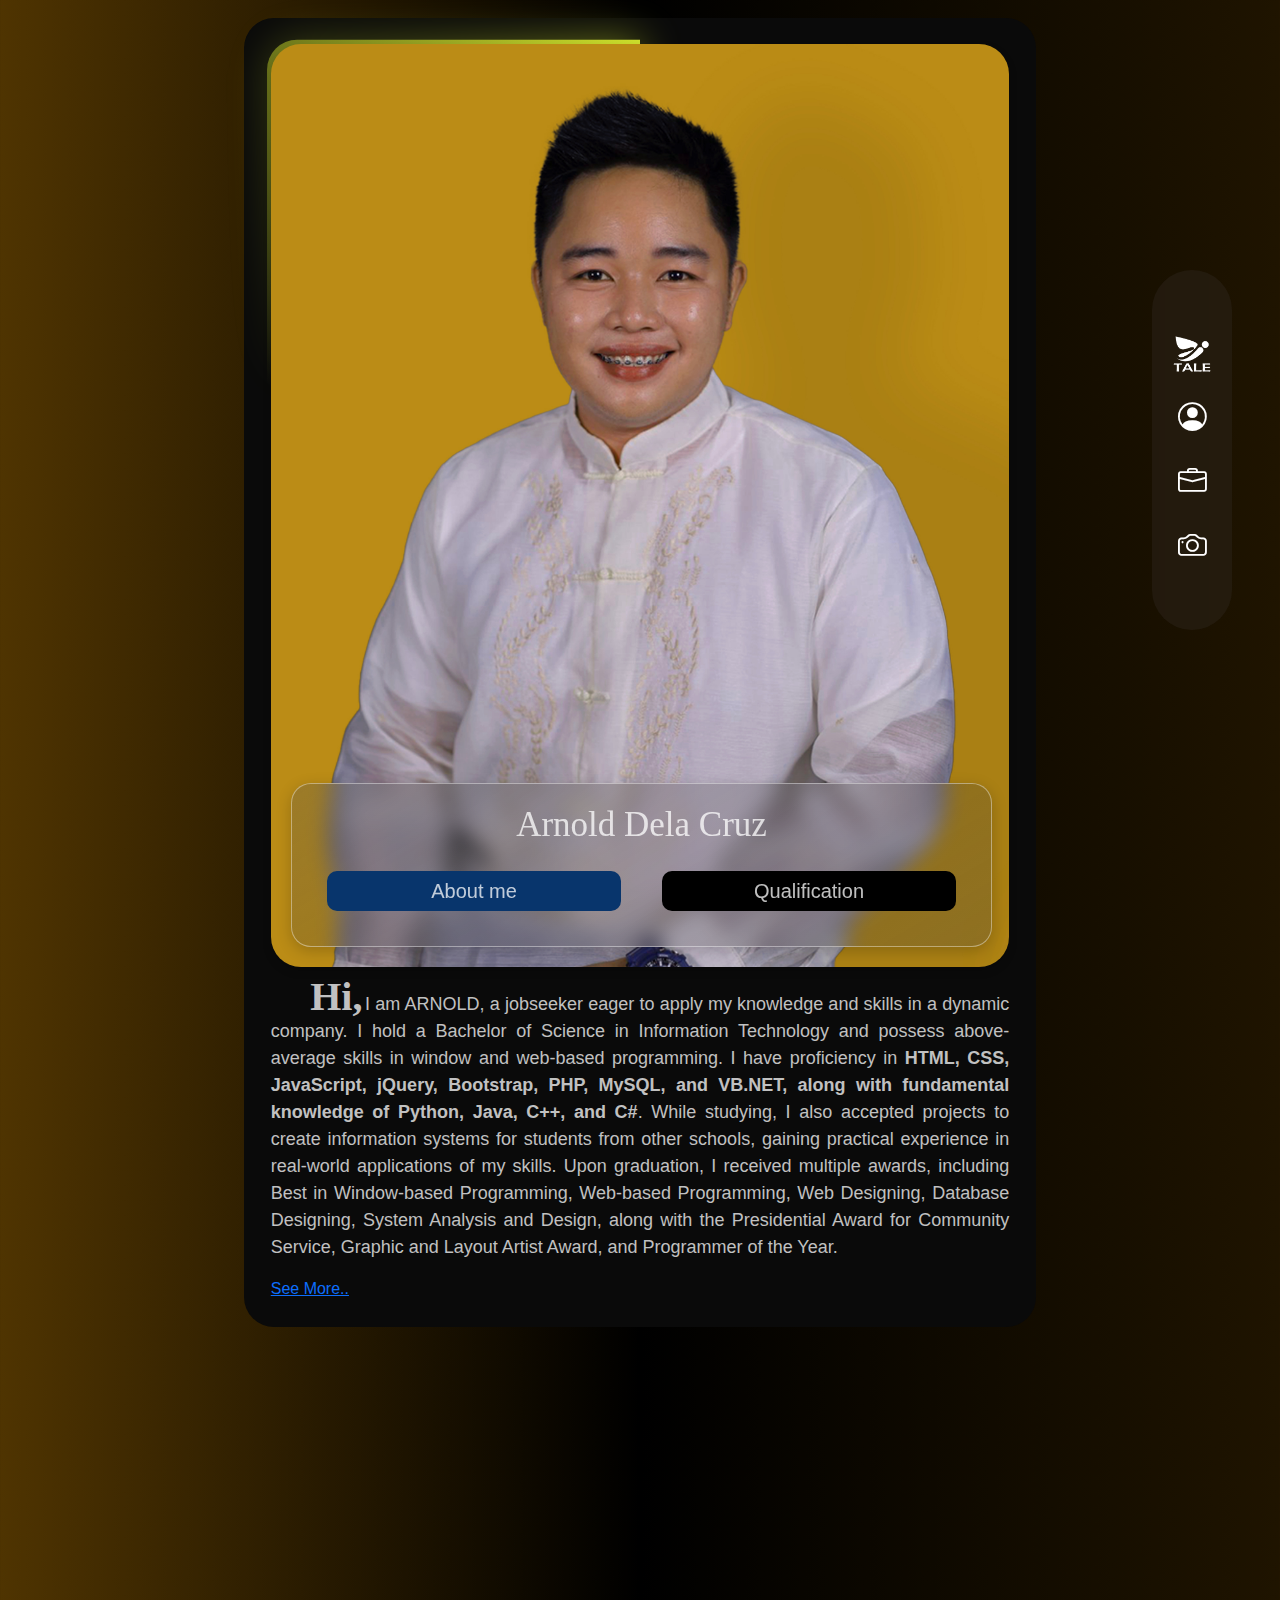
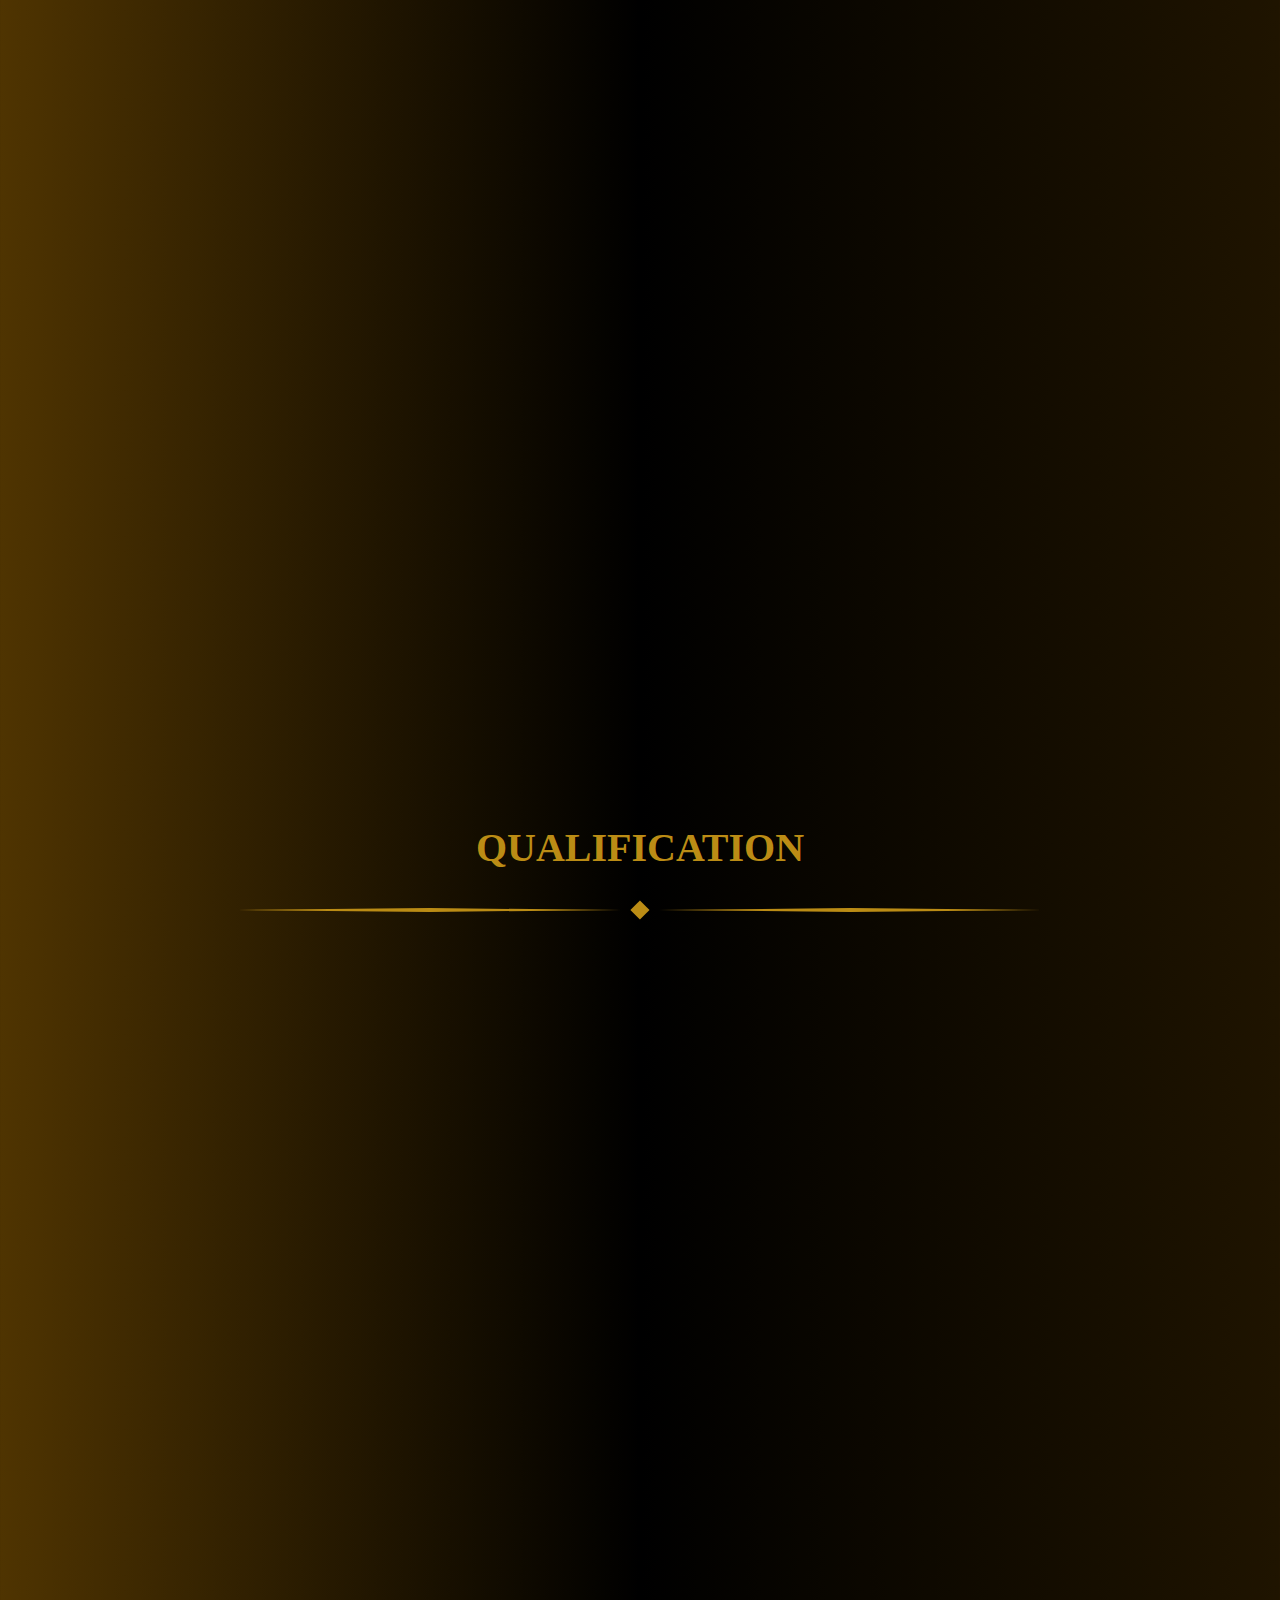
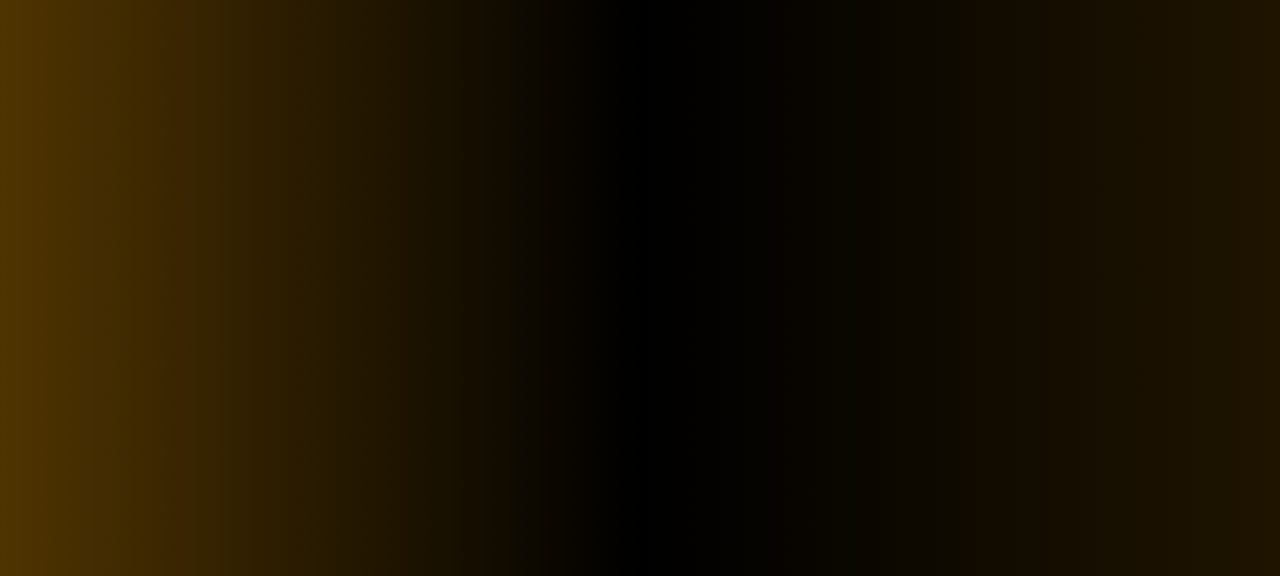
<file: index.html>
<!DOCTYPE html>
<html lang="en">
<head>
    <meta charset="UTF-8">
    <meta name="viewport" content="initial-scale=1.0">
    <link rel="icon" href="pictures/logoBlack.png" type="image/png">
    <link rel="stylesheet" href="src/bootstrap/css/bootstrap.min.css">
    <link href="src/bootstrap-icons/font/bootstrap-icons.css" rel="stylesheet">
    <link rel="stylesheet" href="src/css/nav.css">
    <link rel="stylesheet" href="src/css/style.css">
    <link rel="stylesheet" href="src/css/style2.css">
    <link rel="stylesheet" href="src/css/respo.css">
    <link rel="stylesheet" href="src/css/animation.css">
    <!-- <link rel="stylesheet" href="src/css/loading.css"> -->
    <title>My Profile</title>
</head>
<body>
    <!-- Navigation Bar -->
    <nav class="nav" id="draggableNav">
        <ul class="nav__list">
            <li>
                <a class="nav__link" href="#">
                    <img src="pictures/logoWhite.png" alt="Avatar Logo">
                </a>
            </li>
            <li>
                <a href="#content1" class="nav__link" id="about" title="About me">
                    <i class="bi bi-person-circle"></i>
                </a>
            </li>
            <li>
                <a href="#content2" class="nav__link" id="backg" title="Qualification">
                    <i class="bi bi-briefcase"></i>
                </a>
            </li>
            <li>
                <a href="#" class="nav__link" id="inthob" title="Interests & Hobbies">
                    <i class="bi bi-camera"></i>
                </a>
            </li>
        </ul>
    </nav>
    <!-- Container for the main content -->
    <div class="container-fluid">
        <!-- Profile -->
        <div id="content1" class="d-flex justify-content-center">
            <div id="box1" class="align-self-stretch">
                <div id="card1">
                    <h2 class="d-flex justify-content-center p-0 m-0" style="font-family: 'Pacifico';">
                        <div id="online"></div>&nbsp;<strong>Arnold DC</strong>
                    </h2>
                    <div class="hr-container">
                        <hr class="animated-hr">
                    </div>
                    <div class="d-flex justify-content-center align-items-center m-0">
                        <div id="profpic">
                            <img id="myimage1" src="pictures/ako32.jpg.png" alt="Profile Picture"/>
                        </div>
                    </div>
                    <div class="hr-container">
                        <hr class="animated-hr">
                    </div>
                    <ul class="contacts">
                        <li>
                            <span style="margin-right: 10px;"><i class="bi bi-envelope"></i></span>
                            &nbsp; <a href="mailto:arnold.dc.it@gmail.com">arnold.dc.it@gmail.com</a>
                        </li>
                        <li>
                            <span style="margin-right: 10px;"><i class="bi bi-telephone"></i></span>
                            &nbsp; <a href="#">+63 961 288 5782</a>
                        </li>
                        <li>
                            <span style="margin-right: 10px;"><i class="bi bi-linkedin"></i></span>
                            &nbsp; <a href="https://www.linkedin.com/in/arnolddc24" target="_blank"> in/arnolddc24</a>
                        </li>
                        <li>
                            <span style="margin-right: 10px;"><i class="bi bi-facebook"></i></span>
                            &nbsp; <a href="https://www.facebook.com/acel.dc" target="_blank"> facebook.com/acel.dc</a>
                        </li>
                    </ul>
                    <div class="p-2" style="display: flex; justify-content: center;">
                        <a role="button" id="btnCV" href="docs/ArnoldDelaCruz_CV.docx" download>Download CV</a>
                    </div>
                </div>
                <div id="card2">
                    <h3>Technologies</h3>
                    <div class="image-grid">
                        <img src="pictures/html.png" alt="HTML5 Logo" title="HTML5">
                        <img src="pictures/css.png" alt="CSS3 Logo" title="CSS3">
                        <img src="pictures/js.png" alt="JavaScript Logo" title="JavaScript">
                        <img src="pictures/php.png" alt="PHP Logo" title="PHP">
                        <img src="pictures/jquery.png" alt="jQuery Logo" title="jQuery">
                        <img src="pictures/python.png" alt="Python Logo" title="Python">
                        <img src="pictures/mysql.png" alt="MySQL Logo" title="MySQL">
                        <img src="pictures/github.png" alt="GitHub Logo" title="GitHub">
                        <img src="pictures/photoshop.png" alt="Photoshop Logo" title="Photoshop">
                        <img src="pictures/msoffice.png" alt="Microsoft Office Logo" title="Microsoft Office">
                    </div>
                </div>
            </div>
            <div id="box2">
                <div id="card3">
                    <div class="image-wrap">
                        <img id="myimage2" src="pictures/ako1.jpg" alt="Profile Picture"/>
                        <div class="glass-box">
                            <div id="names">Arnold Dela Cruz</div>
                            <div class="p-0 m-0 d-flex justify-content-center">
                                <button id="btnmess">About me</button>
                                <button id="btncont">Qualification</button>
                            </div>
                        </div>
                    </div>
                    <p class="about-text">
                        <span class="large-h">Hi,</span> I am ARNOLD, a jobseeker eager to apply my knowledge and skills in a dynamic company. I hold a Bachelor of Science in Information Technology and possess above-average skills in window and web-based programming. I have proficiency in <strong>HTML, CSS, JavaScript, jQuery, Bootstrap, PHP, MySQL, and VB.NET, along with fundamental knowledge of Python, Java, C++, and C#</strong>. While studying, I also accepted projects to create information systems for students from other schools, gaining practical experience in real-world applications of my skills. Upon graduation, I received multiple awards, including Best in Window-based Programming, Web-based Programming, Web Designing, Database Designing, System Analysis and Design, along with the Presidential Award for Community Service, Graphic and Layout Artist Award, and Programmer of the Year.
                    </p>
                    <div id="coll" class="collapse">
                        <p class="about-text">
                            I started my career at the National Irrigation Administration (NIA) - Magat River Integrated Irrigation System - Dam and Reservoir Division, where I also completed my on-the-job training. I was absorbed as a Data Encoder on September 19, 2020, and was awarded Rookie of the Year in 2021. On March 13, 2022, I was promoted to Computer Operator, and on October 19, 2022, I became a Records Assistant under government service, leading the NIA-MARIIS-DRD Personnel and Records Unit. I resigned on June 30, 2024, to support my guardian duties for my son while my wife is abroad.
                        </p>
                        <p class="about-text">
                            During my time at NIA-MARIIS-DRD, I developed strong organizational and technical skills, and even though my role was not directly related to my degree, I found ways to enhance my skills. I attended seminars for continued learning and automated various processes in the unit, improving service efficiency. Additionally, I assisted with computer maintenance and repairs and was part of both the Documented Information Team and Risk Management Team.
                        </p>
                        <p class="about-text">
                            I am now seeking a remote opportunity that aligns with my degree, where I can continue growing and contributing as a fast learner, adaptable team player, and responsible professional. For a more detailed overview of my educational and career background, please refer to the Qualifications section in the navigation menu.
                        </p>
                    </div>
                    <a href="#coll" id="btncollapse" data-bs-toggle="collapse">See More..</a>
                </div>
            </div>
        </div>
        <!-- Profile -->
        <!-- Qualification -->
        <div id="content2">
            <h1><strong>QUALIFICATION</strong></h1>
            <div id="svg1Contain">
                <svg id="mySvg1" xmlns="http://www.w3.org/2000/svg" viewBox="0 0 2100 50">
                    <defs>
                        <linearGradient id="botrib" x1="0%" y1="0%" x2="100%" y2="100%">
                            <stop offset="0%" style="stop-color:#bb8c15;stop-opacity:1" />
                            <stop offset="100%" style="stop-color:#bb8c15;stop-opacity:1" />
                        </linearGradient>
                    </defs>
                    <!-- Draw paths -->
                    <path id="myPath1" class="rotatePath" d="M 1025 25 L 1050 50 L 1075 25 L 1050 0 Z" fill="url(#botrib)"/>
                    <path id="myPath2" d="M 0 25 L 500 30 L 1000 25 L 500 20 Z" fill="url(#botrib)"/>
                    <path id="myPath3" d="M 1100 25 L 1600 30 L 2100 25 L 1600 20 Z" fill="url(#botrib)"/>
                </svg>
            </div>
            <div id="qualif">
                <div id="other-skills">
                    <div id="accordion1">
                        <div class="card" id="card_educ">
                            <div class="card-header">
                                <a class="btn">
                                    Education
                                </a>
                            </div>
                            <div class="accordionChild show">
                                <div class="card-body">
                                    <ul>
                                        <li class="li-title">Bachelor of Science in Information Technology
                                            <ul>
                                                <li class="li-child">Cagayan Valley Computer and Information Technology College | Graduated: 2020</li>
                                            </ul>
                                        </li>
                                        <li class="li-title">Computer Systems Servicing NC II
                                            <ul>
                                                <li class="li-child">Southern Isabela College of Arts and Trades | Completed: 2015</li>
                                            </ul>
                                        </li>
                                    </ul>
                                </div>
                            </div>
                        </div>
                        <div class="card" id="card_tech">
                            <div class="card-header">
                                <a class="btn">
                                    Technical Skills
                                </a>
                            </div>
                            <div class="accordionChild qualCollapse">
                                <div class="card-body">
                                    <ul>
                                        <li class="li-title">HTML, CSS, Bootstrap, JavaScript, jQuery, PHP, VB.net MySQL</li>
                                        <li class="li-title">Hardware and software troubleshooting</li>
                                        <li class="li-title">Microsoft Office Suite (Word, Excel, PowerPoint)</li>
                                        <li class="li-title">Visual Studio Code</li>
                                    </ul>
                                </div>
                            </div>
                        </div>
                        <div class="card" id="card_admin">
                            <div class="card-header">
                                <a class="btn">
                                    Administrative Skills
                                </a>
                            </div>
                            <div class="accordionChild qualCollapse">
                                <div class="card-body">
                                    <ul>
                                        <li class="li-title">Personnel Management & Employee Relations</li>
                                        <li class="li-title">Payroll Preparation & Leave Administration</li>
                                        <li class="li-title">Performance Evaluations & Promotion</li>
                                        <li class="li-title">Budgetary Requirements Preparation</li>
                                        <li class="li-title">Report & Documentation Control</li>
                                    </ul>
                                </div>
                            </div>
                        </div>
                        <div class="card" id="card_soft">
                            <div class="card-header">
                                <a class="btn">
                                    Soft Skills
                                </a>
                            </div>
                            <div class="accordionChild qualCollapse">
                                <div class="card-body">
                                    <ul>
                                        <li class="li-title">Problem Solving & Analytical Thinking</li>
                                        <li class="li-title">Time Management & Organization</li>
                                        <li class="li-title">Adaptability & Quick Learning</li>
                                        <li class="li-title">Strong Attention to Detail</li>
                                        <li class="li-title">Multicultural Collaboration & Communication</li>
                                    </ul>
                                </div>
                            </div>
                        </div>
                    </div>
                </div>
                <div id="work-exp">
                    <p id="work-title">Work Experience</p>
                    <div id="myCarousel" class="carousel slide" data-bs-ride="carousel" data-bs-interval="8000">

                        <!-- Indicators/dots -->
                        <div class="carousel-indicators">
                          <button type="button" data-bs-target="#myCarousel" data-bs-slide-to="0" class="active"></button>
                          <button type="button" data-bs-target="#myCarousel" data-bs-slide-to="1"></button>
                          <button type="button" data-bs-target="#myCarousel" data-bs-slide-to="2"></button>
                        </div>
                      
                        <!-- The slideshow/carousel -->
                        <div class="carousel-inner">
                          <div class="carousel-item active">
                            <h3>Records Assistant</h3>
                            <h4>October 2022 – June 2024</h4>
                            <ul>
                                <li class = "li-function">Led the team in the Personnel and Records Unit, managing over 350 employees.</li>
                                <li class = "li-function">Assisted in payroll preparation, leave administration, promotion and performance evaluations.</li>
                                <li class = "li-function">Prepared monthly personnel reports and assisted in managing personnel strength budgetary requirements.</li>
                                <li class = "li-function">Handled records management and document control processes.</li>
                                <li class = "li-function">Ensured timely and accurate data entry and maintained confidentiality.</li>
                            </ul>
                          </div>
                          <div class="carousel-item">
                            <h3>Computer Operator</h3>
                            <h4>March 2022 – October 2022</h4>
                            <h4>Certifications and Titles</h4>
                            <ul>
                                <li class = "li-function">Provided technical support for hardware and software systems.</li>
                                <li class = "li-function">Conducted annual preventive maintenance on all systems.</li>
                                <li class = "li-function">Managed system deployment and monitoring, creating regular reports on performance.</li>
                                <li class = "li-function">Supported face-to-face and virtual meeting operations.</li>
                                <li class = "li-function">Assisted in leave administration and prepared personnel reports.</li>
                              </ul>
                          </div>
                          <div class="carousel-item">
                            <h3>Data Encoder – HR Assistant</h3>
                            <h4>September 2020 – March 2022</h4>
                                 <ul>
                                <li class = "li-function">Assisted in leave administration and preparation of personnel and record unit reports.</li>
                                <li class="li-function " >Awarded “Rookie of the Year” in 2021 for exceptional performance and dedication.
                              </li>
                              </ul>
                          </div>
                        </div>
                      
                        <!-- Left and right controls/icons -->
                        <button class="carousel-control-prev" type="button" data-bs-target="#myCarousel" data-bs-slide="prev">
                          <span class="carousel-control-prev-icon"></span>
                        </button>
                        <button class="carousel-control-next" type="button" data-bs-target="#myCarousel" data-bs-slide="next">
                          <span class="carousel-control-next-icon"></span>
                        </button>
                      </div>
                        
                </div>
            </div>
        </div>
        <!-- Qualification -->
    </div>
    <!-- Container for the main content -->
    <!-- JavaScript files -->
    <script src="src/bootstrap/js/bootstrap.bundle.min.js"></script>
    <script src="src/js/main.js"></script>
    <script src="src/js/scrollreveal.min.js"></script>
    <!-- <script src="src/js/loading.js"></script> -->
</body>
</html>
</file>
<file: src/css/nav.css>
/*///////////////////////// NAVIGATION ////////////////////////*/
.nav {
    position: fixed;
    z-index: 1000;
    background-color: rgba(71, 70, 70, 0.192);
    backdrop-filter: blur(16px);
    border-radius: 4rem;
    display: flex;
    flex-direction: column;
    align-items: center;
    justify-content: space-evenly;
    cursor: grab; /* Indicates it's draggable */
}
.nav__list {
    display: flex;
    flex-direction: column;
    justify-content: space-evenly;
    align-items: center;
    list-style-type: none;
    margin: 0;
    padding-left: 0;
    height: 100%;
    width: 80%;
}
.nav__link {
    width: 2.5rem;
    height: 2.5rem;
    background-color: transparent;
    color: white;
    font-size: 1.5rem;
    border-radius: 50%;
    display: grid;
    place-items: center;
    transition: background-color 0.6s;
}
.nav__link img {
    width: 80%;
    height: 80%;
    object-fit: cover;
    border-radius: 50%;
}
.nav__link:hover {
    background-color: rgba(4, 21, 51, 0.568);
}
</file>
<file: src/css/style.css>
/* main */
/* main color - #08356c #bb8c15 */
html {
    scroll-behavior: smooth;
}

/* body */
body {
    font-family: 'Poppins', sans-serif;
    margin: 0;
    padding: 0;
    background-image: linear-gradient(to left,#1f1400, rgb(0, 0, 0), #4f3401);
    color: #333;
    overflow-x: hidden;
    height: auto;
    width: 100%;
}

.container-fluid {
    display: flex;
    flex-direction: column;
}

.image-grid {
    display: grid;
    grid-template-columns: repeat(auto-fill, minmax(30px, 1fr));
    gap: 30px;
    padding: 30px 5px 30px 5px;
    width: 100%;
    max-width: 100%;
}

.image-grid img {
    width: 100%;
    height: auto;
    transition: transform 0.3s ease, box-shadow 0.3s ease;
}

.image-grid img:hover {
    transform: scale(1.1);
}

#online {
    width: 40px;
    height: 40px;
    border-radius: 50%;
    background-color: #bb8c15;
}

.hr-container {
    width: 100%;
    display: flex;
    justify-content: center;
    padding: 0;
    margin: 0;
}

.animated-hr {
    width: 50%;
    border: 1px solid #bb8c15;
    animation: expandShrink 3s infinite;
    transition: width 1s ease-in-out;
    padding: 0;
    margin: 10px 0px 10px 0px;
}

#content1 {
    font-family: "Pacifico";
    margin: 1% 10% 1% 10%;
    height: auto;

}

#box1 {
    flex-direction: column;
    display: flex;
    align-items: center;
    justify-content: center;
    min-height: 900px;
}

#box2 {
    display: flex;
    align-items: center;
    justify-content: center;
     /* Makes box2 grow to take the available height */
    height: auto;
}

#card1, #card2, #card3 {
    border-radius: 30px;
    background-color: rgb(10, 10, 10);
    backdrop-filter: blur(16px);
    color: #ffffffbf;
}

#card1 {
    margin: 10px 10px 0px 0px;
    padding: 3%;
    width: 400px;
    max-width: 500PX;;
}

#card2 {
    max-width: 500PX;;
    margin: 10px 0px 10px 0px;
    padding: 10%;
    width: 400px;
}

#card3 {
    max-width:1090px;
    min-height: 880px;
    height: auto;
    font-family: calibri, 'arial';
    margin: 10px 10px 10px 10px;
    padding: 3%;
}

#myimage1 {
    width: 300px;
    align-self: center;
    z-index: 2;
}

#profpic {
    background-color: #bb8c15;
    border-radius: 20px;
    width: 300px;
    position: relative;
    z-index: 0;
}

#profpic::after {
    content: '';
    background: linear-gradient(to top, #bb8c15, #0056b3);
    height: 0px;
    width: 300px;
    border-radius: 20px;
    position: absolute;
    top: 0;
    left: 0;
    z-index: -1;
    opacity: 0;
    transition: 500ms ease-in-out;
}

#profpic:hover::after {
    height: 100%;
    opacity: 1;
}

.img-cont {
    position: relative;
    left: 0px;
    top: 0px;
}

#btnCV {
    font-family: calibri, 'arial';
    border-radius: 10px;
    background-color: #bb8c15;
    color: #ffffffbf;
    padding: 10px 20px;
    font-size: 1.2rem;
    border: none;
    cursor: pointer;
    width: 60%;
    position: relative;
    z-index: 0;
    text-align: center;
}

#btnCV::after {
    content: '';
    background: linear-gradient(to right, #0056b3, #bb8c15);
    height: 100%;
    width: 0px;
    border-radius: 10px;
    position: absolute;
    top: 0;
    left: 0;
    z-index: -1;
    transition: 150ms ease-in-out;
}

#btnCV:hover::after {
    width: 100%;
}

.contacts {
    list-style-type: none;
}

.contacts li {
    display: flex;
    align-items: center;
    margin: 10px 0px 10px 15px;
}

.contacts a {
    color: rgba(230, 230, 230, 0.878);
    font-size: 18px;
}

#myimage2 {
    width: 400px;
    position: relative;
    border-radius: 30px;
}

.glass-box {
    font-family: calibri, 'arial';
    position: absolute;
    left: 20px;
    bottom: 20px;
    width: 300px;
    height: auto;
    background: linear-gradient(150deg, 
        rgba(85, 85, 85, 0.306) 0%,  
        rgba(50, 50, 50, 0.19) 50%, 
        rgba(72, 72, 72, 0.281) 100%
    );
    border-radius: 20px;
    box-shadow: 0 4px 15px rgba(0, 0, 0, 0.2);
    backdrop-filter: blur(10px);
    border: 1px solid rgba(255, 255, 255, 0.4); 
    color: #fff;
    padding: 2%;
    z-index: 1;
}

#names {
    font-size: 35px;
    font-family: "Pacifico";
    color: #ffffffbf; 
    text-align: center;
}

.large-h {
    font-family: "Pacifico";
    font-size: 40px;
    font-weight: bold; 
    line-height: 1;
    display: inline-block;
}

.about-text {
    font-family: calibri, 'arial';
    color: #ffffffbf;
    font-size: 18px;
    text-align: justify;
    text-indent: 5%;
    padding: 0px;
    display: block;
}

.image-wrap {
    position: relative;
    float: right; 
    margin-left: 25px; 
    margin-bottom: 10px;
    border-radius: 30px; 
    box-shadow: 0 4px 8px rgba(0, 0, 0, 0.2); 
}

@property --angle {
    syntax: "<angle>";
    initial-value: 0deg;
    inherits: false;
}

.image-wrap::after, .image-wrap::before {
    content: "";
    position: absolute;
    height: 101%;
    width: 101%;
    background-image: conic-gradient(from var(--angle), 
        transparent 80%, rgb(206, 224, 44));
    top: 50%;
    left: 50%;
    transform: translate(-50%, -50%);
    z-index: -1; 
    border-radius: 30px;
    animation: 4s spin linear infinite;
}

.image-wrap::before {
    filter: blur(20px);
    opacity: .5;
}  

#btnmess {
    border-radius: 10px;
    background-color: #08356c;
    color: #ffffffbf;
    padding: 5px 10px 5px 10px;
    font-size: 20px;
    border: none;
    cursor: pointer;
    width: 50%;
    margin: 3%;
}

#btnmess:hover {
    background: linear-gradient(to right, #08356c 60%, #bb8c15);
}

#btncont {
    border-radius: 10px;
    background-color: #000000;
    color: #ffffffbf;
    padding: 5px 10px 5px 10px;
    font-size: 20px;
    border: none;
    cursor: pointer;
    width: 50%;
    margin: 3%;
    position: relative;
    z-index: 0;
}

#btncont::after {
    content: '';
    background: linear-gradient(to right, #bb8c15, #08356c);
    height: 100%;
    width: 0px;
    border-radius: 10px;
    position: absolute;
    top: 0;
    left: 0;
    z-index: -1;
    transition: 150ms ease-in-out;
}

#btncont:hover::after {
    width: 100%;
}

div {
    /* border: 1px solid red; */
}
</file>
<file: src/css/style2.css>
#content2 {
    display: flex;
    flex-direction: column;
    align-items: center;
    font-family: "arial";
    margin: 5% 10% 1% 10%;
    height:900px;
}
#qualif{
  display: flex;
  flex-direction: row;
  justify-content: center;
  align-items: center;
  gap: 50px;
}
#other-skills, #work-exp {
  font-family: "Pacifico";
  margin: 10px 5px 10px 5px;
  max-height: 650px;
  width: 710px;
  border-radius: 30px;
  /* background-color: rgba(164, 163, 163, 0.074); */
  color: #ffffffbf;
}
.accordionChild {
  max-height: 0;
  opacity: 0;
  overflow: hidden;
  visibility: hidden;
  transition: max-height 1s ease, opacity 1s ease, visibility 1s 1s;
}
.accordionChild ul{
  padding-left:50px;
}
.accordionChild.show {
  max-height: 300px;
  opacity: 1;
  visibility: visible;
  transition: max-height 1s ease, opacity 1s ease;
}
.accordionChild.qualCollapse {
  max-height: 0;
  opacity: 0;
  visibility: hidden;
}
#accordion1 .card {
  background: transparent;
  color: #ffffffbf;
}
#accordion1 .card-header {
  background: #bb8c15;
  color: #ffffffbf;
}
#accordion1 .card-body {
  background: none;
  height: 300px;
  padding: 20px; 
  border-left: 2px solid #bb8c15;
  border-right: 2px solid #bb8c15;
  display: flex; 
  color: #ffffffbf;
  align-items: center;
  position: relative;
}
#accordion1 .card-body::after {
  content: "";
  position: absolute;
  height: 100%;
  width: 100%;
  background-image: linear-gradient(to bottom, transparent 90%, #a56a0435); /* Subtle gradient */
  top: 50%;
  left: 50%;
  transform: translate(-50%, -50%);
  animation: 4s spin linear infinite;
}
.card-header a {
  color: #ffffffbf;
  text-decoration: none;
  padding: 10px;
  font-size: 30px;
}
#accordion1 .card-header a:hover {
  background: #bb8c15;
  color: black;
  font-size: 40px;
  padding: 2.5px;
  transition: ease-in 100ms;
}
.li-title {
  font-family: calibri, 'arial';
  font-size: 25px;
  padding: 8px 0px 8px 0px;
}
.li-child {
  font-family: calibri, 'arial';
  font-size: 20px;
}
#content2 h1{
  font-family: "Pacifico";
  color: #bb8c15;
  padding-bottom:20px;
}
#mySvg1{
  position:relative; 
  transform: translateY(-10px);
  width: 80%;
  height: 50px;
}
#svg1Contain{
  margin: 10px 0px 20px 0px;
  height:20px; 
  display: flex; 
  align-items: center; 
  justify-content: center;
}
.rotatePath {
  animation: rotateAnimation 5s linear infinite; /* 5s duration, linear speed, infinite loop */
  transform-origin: center center; /* Ensures it rotates around its center */
}
#myCarousel{
  height: 550px;
  width: 100%;
  font-family: calibri, 'arial';
}
#work-exp{
  border: 2px solid #bb8c15;
  border-radius: 7px 7px 0 0;
  color:#ffffff;
}
#work-title{
  color: #ffffff;
  text-decoration: none;
  font-size: 30px;
  padding: 20px;
  border-bottom: 1px solid #bb8c15;
  height: 82px;
  background-color: #bb8c15;
}
.li-function{
  margin: 0 25px 0 25px;
  font-size: 22px;
  list-style-type: "- "; 
}
.carousel-control-prev {
  left: -20px;
}
.carousel-control-next {
  right: -20px;
}
.carousel-item{
  padding: 20px 40px 20px 40px;
  height:500px;
}
.carousel-item ul{
 display: flex;
 flex-direction: column;
justify-content: center;
height: 340px;
}
</file>
<file: src/css/respo.css>
@media (max-width: 1800px) {
    #content1 {
        flex-direction: column;
        margin: 1% 15% 1% 15%;
    }

    #box1 {
      
        margin: 0px;
        order: 2;
    }

    #box2 {
        margin: 0px;
        order: 1;
        height: auto;
    }

    #card1, #card2, #card3 {
        width: 90%;
        margin: 5px;
    }

    #card3 {
        height: auto;
    }

    #myimage2 {
        width: 100%;
    }

    .image-wrap {
        margin-left: 0px; 
    }

    .glass-box {
        position: absolute;
        left: 20px;
        bottom: 20px;
        width: 95%;
        height: auto;
    }

    #content2 {
        height: auto;
        padding: 0px;
    }

    #qualif {
        flex-direction: column;
        margin: 0 16px 0 16px;
        padding: 0;
        gap: 30px;
    }

    #other-skills, #work-exp {
        max-width: 800px;
        height: auto;
        margin: 0px;
        padding: 0px;
    }

    .accordionChild ul {
        padding-left: 30px;
    }

    .card-header a {
        color: #ffffffbf;
        text-decoration: none;
        padding: 0;
        font-size: 25px;
    }

    #accordion1 .card-body {
        height: 300px;
        margin: 0;
        padding: 30px;
    }
    .carousel-control-prev {
        left: 0px; /* Adjust left position */
    }
      
    .carousel-control-next {
        right: 0px; /* Adjust right position */
    }
}

@media (max-width: 800px) {
    /* nav */
    .nav {
        position: fixed;
        bottom: 1.2rem;
        left: 50%;
        transform: translateX(-50%);
        width: 70%;
        flex-direction: row;
        justify-content: space-between;
        padding: 0.5rem 2rem;
        border-radius: 4rem;
        max-height: 50%;
        overflow-y: auto;
    }

    .nav__list {
        display: flex;
        flex-direction: row;
        justify-content: space-between;
        align-items: center;
        width: 100%;
    }

    .nav__link {
        width: 3rem;
        height: 3rem;
        font-size: 1.8rem;
    }

    /* content */
    #content1 {
        flex-direction: column;
        margin: 1% 3% 1% 3%;
    }

    #box1 {
        margin: 0px;
        order: 2;
    }

    #box2 {
        margin: 0px;
        order: 1;
        height: auto;
    }

    #card1, #card2, #card3 {
        width: 98%;
        margin: 5px;
    }

    #card3 {
        height: auto;
    }

    #myimage2 {
        width: 100%;
    }

    .image-wrap {
        margin-left: 0px; 
    }

    .glass-box {
        position: absolute;
        left: 20px;
        bottom: 20px;
        width: 90%;
        height: auto;
    }

    #content2 {
        padding: 50px 0 0 0;
        margin: 0 0 100px 0;
    }

    #qualif {
        flex-direction: column;
        margin: 0 16px 0 16px;
        padding: 0;
        gap: 30px;
    }

    #other-skills, #work-exp {
        width: auto;
        height: auto;
        margin: 0px;
        padding: 0px;
    }

    .card-header a {
        color: #ffffffbf;
        text-decoration: none;
        padding: 0;
        font-size: 25px;
    }

    #accordion1 .card-body {
        height: 300px;
        margin: 0;
        padding: 0;
    }

    .accordionChild ul {
        padding-left: 30px;
    }

    .accordionChild.show {
        max-height: 300px;
    }

    .li-title {
        font-size: 18px;
    }

    .li-child {
        font-size: 15px;
    }
    #myCarousel{
        height: 520px;
        width: 100%;
      }
    .carousel-control-prev {
        left: 0px; /* Adjust left position */
    }
      
    .carousel-control-next {
        right: 0px; /* Adjust right position */
    }
    .li-function{
        margin:0;
        font-size: 18px;
        list-style-type: "- ";   
    }
    .carousel-item{
        padding: 20px 20px 20px 20px;
        height:480px;
    }
    .carousel-item ul{
        height: 380px;
    }
    #work-title{
        font-size: 25px;
        padding: 10px;
        height: 55px;
    }
    #accordion1 .card-header a:hover {
        color: #ffffffbf;
        font-size: 25px;
      }
}

@media (min-width: 801px) {
    .nav {
        top: 50%;
        right: 3rem;
        transform: translateY(-50%);
        width: 5rem;
        max-height: 80%;
        min-height: 40%;
    }

    .nav__link {
        width: 4rem;
        height: 4rem;
        font-size: 1.8rem;
        padding-left: 0;
        margin-left: 0;
    }
}
</file>
<file: src/css/animation.css>
@keyframes expandShrink {
    0%, 100% {
        width: 30%;
    }
    50% {
        width: 80%;
    }
}
@keyframes spin{
    from{
        --angle: 0deg;
    }
    to{
        --angle: 360deg;
    }
} 
@keyframes rotateAnimation {
    0% {
        transform: rotate(0deg);
    }
    100% {
        transform: rotate(360deg);
    }
}
</file>
